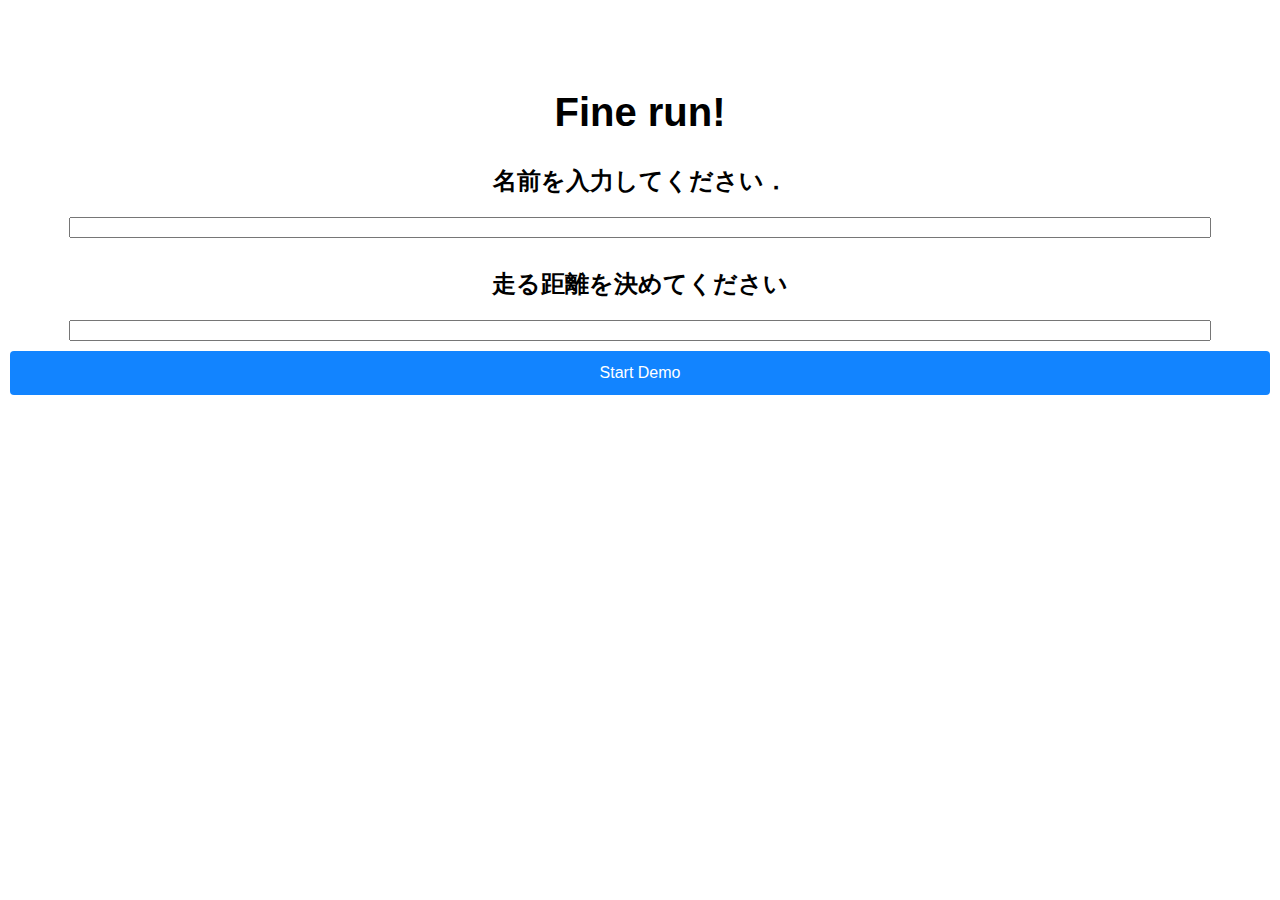
<file: www/index.html>
<!DOCTYPE HTML>
<html>
<head>
    <meta charset="utf-8">
    <meta name="viewport" content="width=device-width, height=device-height, initial-scale=1, maximum-scale=1, user-scalable=no">
    <meta http-equiv="Content-Security-Policy" content="default-src * data: gap: content: https://ssl.gstatic.com; style-src * 'unsafe-inline'; script-src * 'unsafe-inline' 'unsafe-eval'">
    <script src="components/loader.js"></script>
    <link rel="stylesheet" href="components/loader.css">
    <link rel="stylesheet" href="css/style.css">
    <script>
        // PhoneGap event handler
        document.addEventListener("deviceready", onDeviceReady, false);
        function onDeviceReady() {
            console.log("PhoneGap is ready");
        }
    </script>
</head>
<body>

    <h1>Fine run!</h1>
    <h2>名前を入力してください．</h2>
    <input type="text" class="input-text" />
    <h2>走る距離を決めてください</h2>
    <input type="text" class="input-text" />
    <a class="button--large" href="timer.html">Start Demo</a>

</body>
</html>
</file>
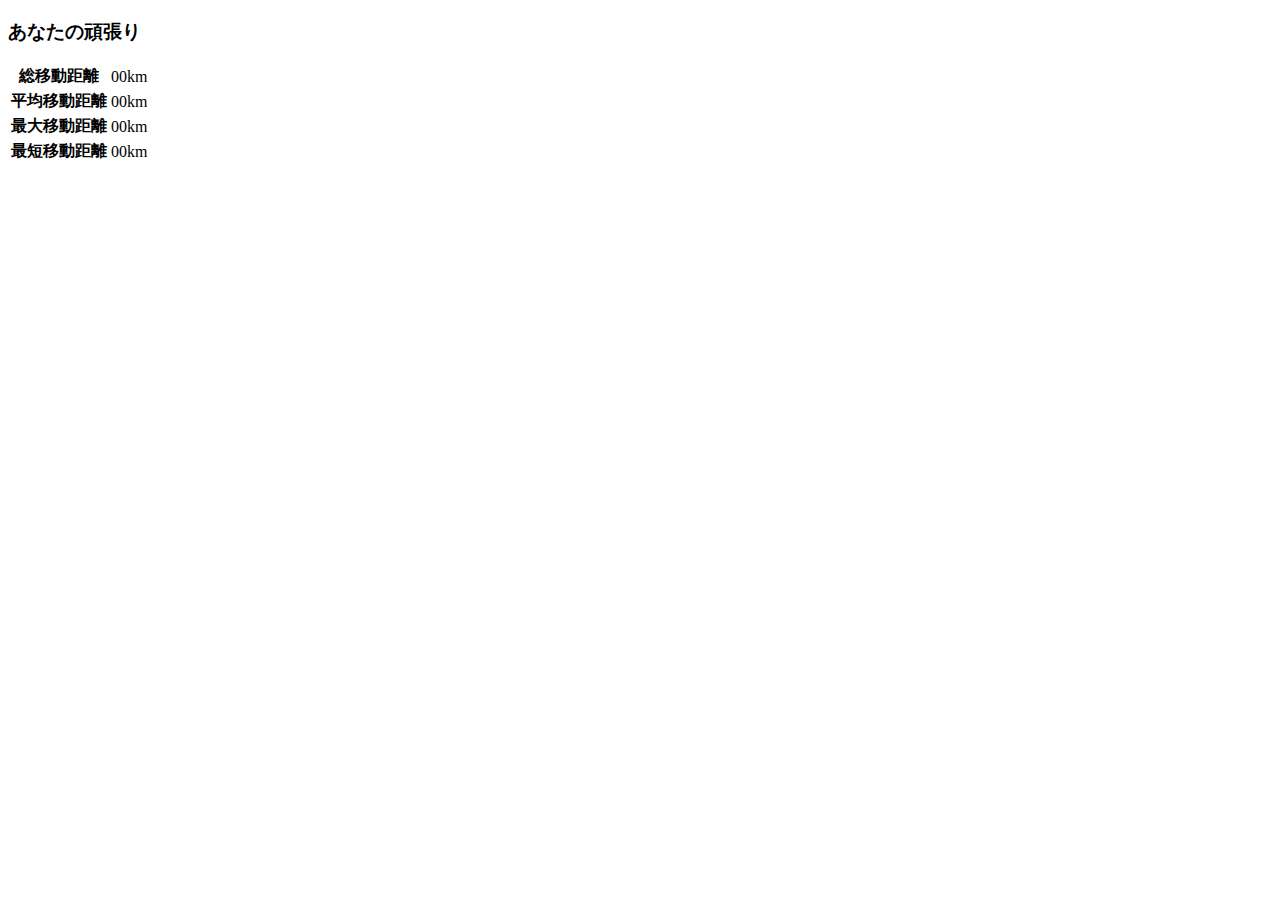
<file: sasaki/report.html>
<!DOCTYPE HTML>
<html>
  <head>
    <title>月末表示</title>
  </head>
  <body>
    <h3>あなたの頑張り</h3>
    <table>
      <tr>
        <th>総移動距離</th>
        <td>00km</td>
      </tr>
      <tr>
        <th>平均移動距離</th>
        <td>00km</td>
      </tr>
      <tr>
        <th>最大移動距離</th>
        <td>00km</td>
      </tr>
      <tr>
        <th>最短移動距離</th>
        <td>00km<td>
      </tr>
    </table>
  </body>
</html>
</file>
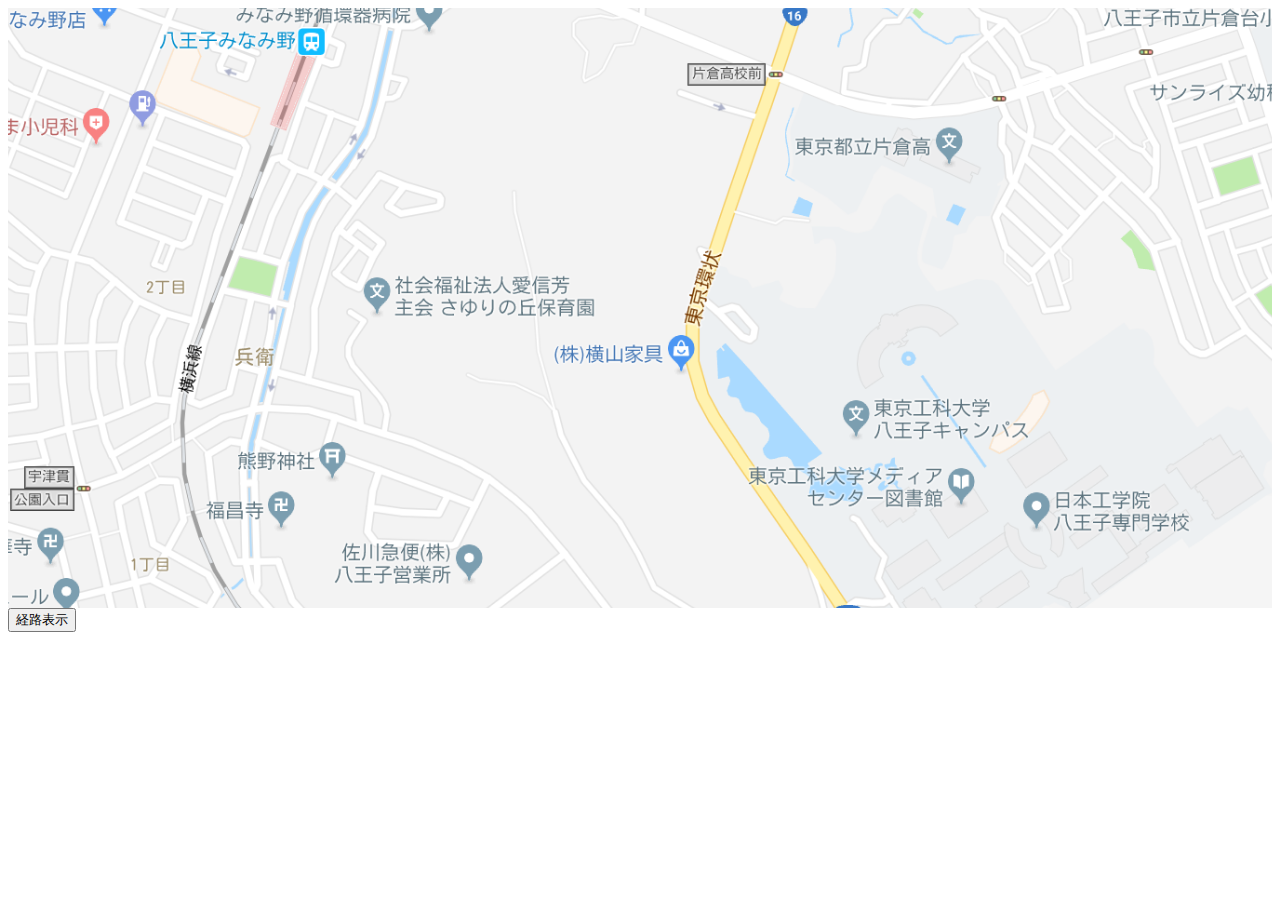
<file: sasaki/result.html>
<!DOCTYPE HTML>
<html>
 <head>
   <title>リザルト</title>
   <link rel="stylesheet" href="main.css" type="text/css">
 </head>
 <body>
   <div id="result" class="result_img">
   </div>
   <input type="button" onclick="changeImg()" value="経路表示">
 </body>
 <script type="text/javascript">
  var clickNumber = 0;
  function changeImg(){
    clickNumber++;
    if((clickNumber%2)==0){
      document.getElementById("result").className="result_img";
    }else{
      document.getElementById("result").className="result_img2";
    }
  }
</script>
</html>
</file>
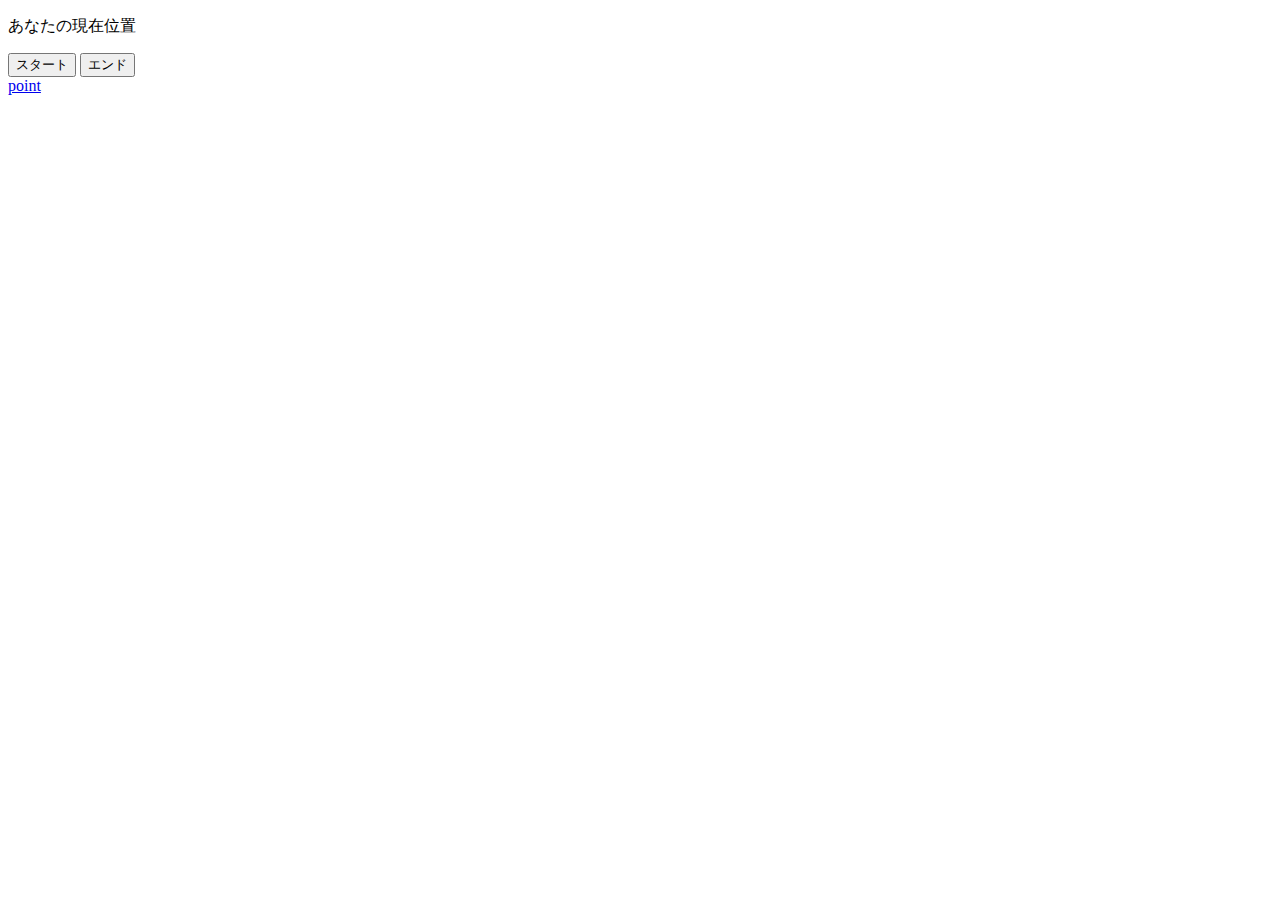
<file: www/timer.html>
<!DOCTYPE html>
<html lang="ja">
<head>
<meta charset=utf-8>
<script>
//ユーザーの現在の位置情報を取得
var count = 0;
var point = [];
var timerID;
function startfnc(){
  timerID = setInterval(getPosition, 1000);
}

function endfnc(){
  clearInterval(timerID);
}

var getPosition = function(){
  count++;
  console.log(count);
  console.log(point);
  navigator.geolocation.getCurrentPosition(successCallback, errorCallback);
}
/***** ユーザーの現在の位置情報を取得 *****/
function successCallback(position) {
  var gl_text = "緯度：" + position.coords.latitude + "<br>";
  gl_text += "経度：" + position.coords.longitude + "<br>";
  document.getElementById("show_result").innerHTML += gl_text;

  var latLng = [position.coords.latitude,position.coords.longitude];
  point.push(latLng);
}

/***** 位置情報が取得できない場合 *****/
function errorCallback(error) {
  var err_msg = "";
  switch(error.code)
  {
    case 1:
      err_msg = "位置情報の利用が許可されていません";
      break;
    case 2:
      err_msg = "デバイスの位置が判定できません";
      break;
    case 3:
      err_msg = "タイムアウトしました";
      break;
  }
  document.getElementById("show_result").innerHTML = err_msg;
  //デバッグ用→　document.getElementById("show_result").innerHTML = error.message;
}
</script>
<title>timer</title>
</head>
<body>
<p>あなたの現在位置</p>
<input type="button" value="スタート" onclick="startfnc()">
<input type="button" value="エンド" onclick="endfnc()"><br>
<a href="./point.html">point</a>
<div id="show_result"></div>
</body>
</html>
</file>
<file: www/components/loader.css>
/**
 * This is an auto-generated code by Monaca JS/CSS Components.
 * Please do not edit by hand.
 */

/*** <GENERATED> ***/
</file>
<file: www/css/style.css>
body {
    margin: 0;
    padding: 10px;
    background-color: 0;
    font-family: 'Helvetica';
    text-align: center;
}

h1 {
    text-align: center;
    font-size: 40px;
    padding: 0;
    margin: 80px 0 30px 0;
}

/**
 * Large Button Component
 * http://components.onsenui.io/
 */
.button--large {
  text-align: center;
  position: relative;
  display: inline-block;
  vertical-align: top;
  -webkit-box-sizing: border-box;
  -moz-box-sizing: border-box;
  box-sizing: border-box;
  -webkit-background-clip: padding-box;
  background-clip: padding-box;
  padding: 0;
  margin: 0;
  font: inherit;
  color: inherit;
  background: transparent;
  border: none;
  font-family: 'Helvetica Neue', Helvetica, sans-serif;
  -webkit-font-smoothing: antialiased;
  -moz-osx-font-smoothing: grayscale;
  font-weight: 400;
  cursor: default;
  -webkit-user-select: none;
  -moz-user-select: none;
  -ms-user-select: none;
  user-select: none;
  text-overflow: ellipsis;
  white-space: nowrap;
  overflow: hidden;
  height: auto;
  text-decoration: none;
  padding: 4px 20px;
  font-size: 16px;
  line-height: 36px;
  letter-spacing: 0;
  color: #fff;
  text-shadow: 0 1px none;
  vertical-align: middle;
  background-color: #1284ff;
  -webkit-box-shadow: none;
  box-shadow: none;
  border: none;
  -webkit-border-radius: 4px;
  border-radius: 4px;
  -webkit-transition: background-color 0.2s linear, color 0.2s linear, opacity 0.2s linear;
  -moz-transition: background-color 0.2s linear, color 0.2s linear, opacity 0.2s linear;
  -o-transition: background-color 0.2s linear, color 0.2s linear, opacity 0.2s linear;
  transition: background-color 0.2s linear, color 0.2s linear, opacity 0.2s linear;
  font-weight: 400;
  font-size: 16px;
  font-weight: 500;
  line-height: 36px;
  padding: 4px 20px;
  display: block;
  width: 100%;
}
.button--large:active {
  background-color: #1284ff;
  -webkit-box-shadow: none;
  box-shadow: none;
  color: #fff;
  -webkit-transition: none;
  -moz-transition: none;
  -o-transition: none;
  transition: none;
  opacity: 0.6;
  -webkit-transition: none;
  -moz-transition: none;
  -o-transition: none;
  transition: none;
}
.button--large:disabled {
  opacity: 0.3;
  cursor: default;
  pointer-events: none;
}
.button--large:hover {
  -webkit-transition: none;
  -moz-transition: none;
  -o-transition: none;
  transition: none;
}
.button--large:focus {
  -webkit-box-shadow: none;
  box-shadow: none;
  outline: 0;
}

.input-text{
    width: 90%;
    margin: 0px 0px 10px 0px;
}
</file>
<file: sasaki/main.css>
.result_img {
  width: 100%;
  height: 600px;
  background-image: url("./data/result.jpg");
  background-repeat: no-repeat;
  background-attachment: fixed;
  background-size: contain;
}

.result_img2 {
  width: 100%;
  height: 600px;
  background-image: url("./data/result2.jpg");
  background-repeat: no-repeat;
  background-attachment: fixed;
  background-size: contain;
}
</file>
